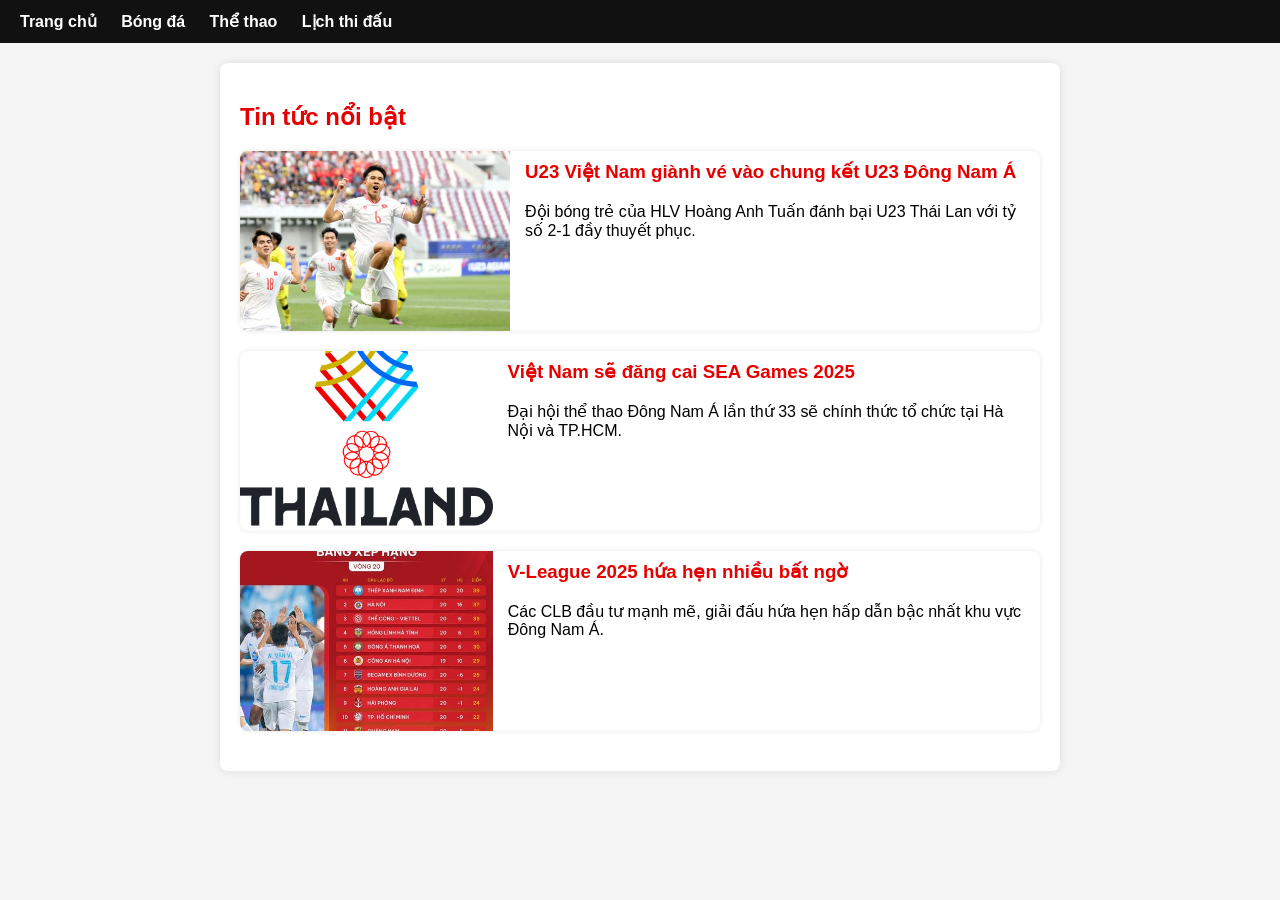
<file: index.html>
<!DOCTYPE html>
<html lang="vi">
<head>
<meta charset="UTF-8">
<title>Fastball News</title>
<link rel="stylesheet" href="style.css">
</head>
<body>

<nav>
  <a href="index.html">Trang chủ</a>
  <a href="bongda.html">Bóng đá</a>
  <a href="thethao.html">Thể thao</a>
  <a href="lichthidau.html">Lịch thi đấu</a>
</nav>

<div class="container">
<h2>Tin tức nổi bật</h2>

<div class="news-item">
  <img src="minh-khoa-ngay-20-4-read-only-1713660448028204063745-1713688700852.jpg" alt="U23 Việt Nam" />
  <div class="news-content">
    <h3>U23 Việt Nam giành vé vào chung kết U23 Đông Nam Á</h3>
    <p>Đội bóng trẻ của HLV Hoàng Anh Tuấn đánh bại U23 Thái Lan với tỷ số 2-1 đầy thuyết phục.</p>
  </div>
</div>

<div class="news-item">
  <img src="2025_SEA_Games.svg.png" alt="SEA Games 2025" />
  <div class="news-content">
    <h3>Việt Nam sẽ đăng cai SEA Games 2025</h3>
    <p>Đại hội thể thao Đông Nam Á lần thứ 33 sẽ chính thức tổ chức tại Hà Nội và TP.HCM.</p>
  </div>
</div>

<div class="news-item">
  <img src="21fb59f010bef9e0a0af.jpg" />
  <div class="news-content">
    <h3>V-League 2025 hứa hẹn nhiều bất ngờ</h3>
    <p>Các CLB đầu tư mạnh mẽ, giải đấu hứa hẹn hấp dẫn bậc nhất khu vực Đông Nam Á.</p>
  </div>
</div>

</div>
</body>
</html>
</file>
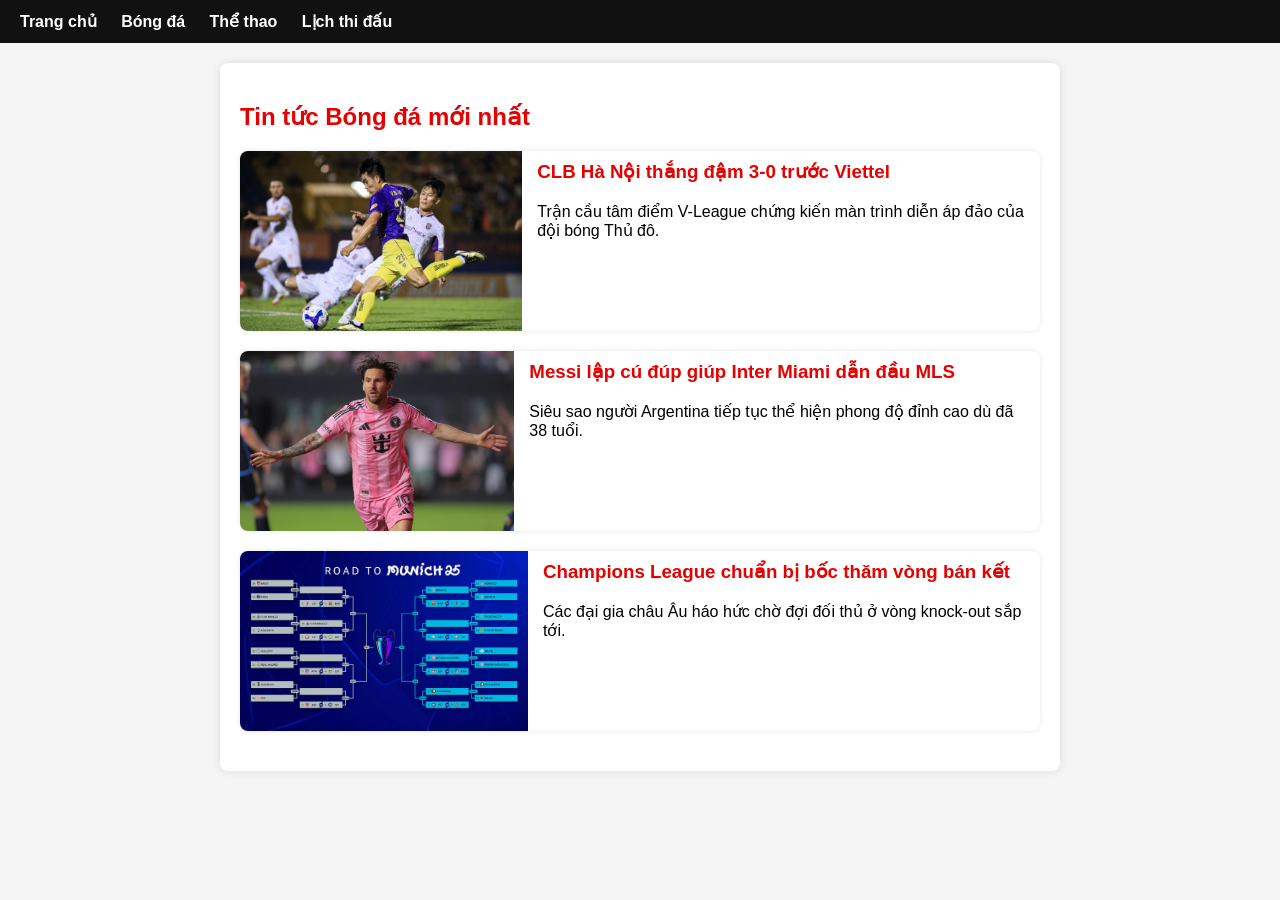
<file: bongda.html>
<!DOCTYPE html>
<html lang="vi">
<head>
<meta charset="UTF-8">
<title>Fastball News</title>
<link rel="stylesheet" href="style.css">
</head>
<body>

<nav>
  <a href="index.html">Trang chủ</a>
  <a href="bongda.html">Bóng đá</a>
  <a href="thethao.html">Thể thao</a>
  <a href="lichthidau.html">Lịch thi đấu</a>
</nav>

<div class="container">
<h2>Tin tức Bóng đá mới nhất</h2>

<div class="news-item">
  <img src="9061.jpg" alt="CLB Hà Nội thắng Viettel" />
  <div class="news-content">
    <h3>CLB Hà Nội thắng đậm 3-0 trước Viettel</h3>
    <p>Trận cầu tâm điểm V-League chứng kiến màn trình diễn áp đảo của đội bóng Thủ đô.</p>
  </div>
</div>

<div class="news-item">
  <img src="2025-03-30t010135z1952279897mt1usatoday25804142rtrmadp3mls-philadelphia-union-at-inter-miami-cf-1744257057600900846138.jpg" alt="Messi lập cú đúp" />
  <div class="news-content">
    <h3>Messi lập cú đúp giúp Inter Miami dẫn đầu MLS</h3>
    <p>Siêu sao người Argentina tiếp tục thể hiện phong độ đỉnh cao dù đã 38 tuổi.</p>
  </div>
</div>

<div class="news-item">
  <img src="boc-tham3.jpg" alt="Bốc thăm C1" />
  <div class="news-content">
    <h3>Champions League chuẩn bị bốc thăm vòng bán kết</h3>
    <p>Các đại gia châu Âu háo hức chờ đợi đối thủ ở vòng knock-out sắp tới.</p>
  </div>
</div>

</div>
</body>
</html>
</file>
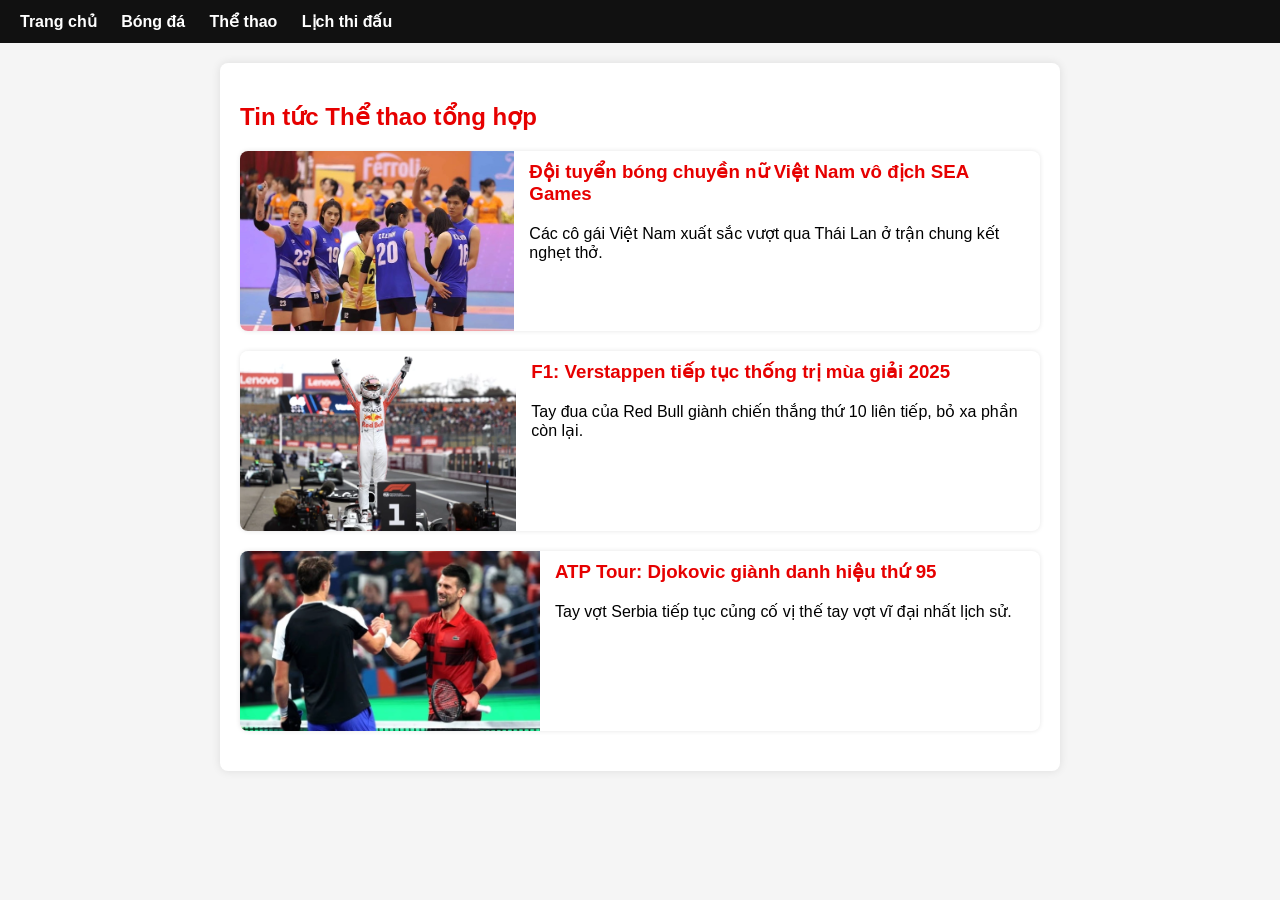
<file: thethao.html>
<!DOCTYPE html>
<html lang="vi">
<head>
<meta charset="UTF-8">
<title>Fastball News</title>
<link rel="stylesheet" href="style.css">
</head>
<body>

<nav>
  <a href="index.html">Trang chủ</a>
  <a href="bongda.html">Bóng đá</a>
  <a href="thethao.html">Thể thao</a>
  <a href="lichthidau.html">Lịch thi đấu</a>
</nav>

<div class="container">
<h2>Tin tức Thể thao tổng hợp</h2>

<div class="news-item">
  <img src="Bong-Chuyen-Nu-Vtvcu.jpg" alt="Bóng chuyền nữ Việt Nam" />
  <div class="news-content">
    <h3>Đội tuyển bóng chuyền nữ Việt Nam vô địch SEA Games</h3>
    <p>Các cô gái Việt Nam xuất sắc vượt qua Thái Lan ở trận chung kết nghẹt thở.</p>
  </div>
</div>

<div class="news-item">
  <img src="A-nh-ma-n-hi-nh-2025-04-06-lu-5067-2053-1743950880.jpg" alt="F1 Verstappen" />
  <div class="news-content">
    <h3>F1: Verstappen tiếp tục thống trị mùa giải 2025</h3>
    <p>Tay đua của Red Bull giành chiến thắng thứ 10 liên tiếp, bỏ xa phần còn lại.</p>
  </div>
</div>

<div class="news-item">
  <img src="djokovic-mensik-analisis-final-1261-7824-1743318163.jpg" alt="Djokovic danh hiệu" />
  <div class="news-content">
    <h3>ATP Tour: Djokovic giành danh hiệu thứ 95</h3>
    <p>Tay vợt Serbia tiếp tục củng cố vị thế tay vợt vĩ đại nhất lịch sử.</p>
  </div>
</div>

</div>
</body>
</html>
</file>
<file: style.css>
body {
  font-family: Arial, sans-serif;
  background-color: #f5f5f5;
  margin: 0;
  padding: 0;
}

nav {
  background-color: #111;
  padding: 12px 20px;
}

nav a {
  color: white;
  text-decoration: none;
  margin-right: 20px;
  font-weight: bold;
}

nav a:hover {
  color: #e60000;
}

.container {
  max-width: 800px;
  background: white;
  margin: 20px auto;
  padding: 20px;
  box-shadow: 0 0 10px rgba(0,0,0,0.1);
  border-radius: 8px;
}

h2 {
  color: #e60000;
}

table {
  width: 100%;
  border-collapse: collapse;
}

table, th, td {
  border: 1px solid #ccc;
}

th {
  background-color: #e60000;
  color: white;
}

td, th {
  padding: 8px;
  text-align: center;
}

.news-item {
  display: flex;
  margin-bottom: 20px;
  background: #fff;
  border-radius: 8px;
  overflow: hidden;
  box-shadow: 0 0 5px rgba(0,0,0,0.1);
}

.news-item img {
  width: 300px;
  height: 180px;
  object-fit: cover;
}

.news-content {
  padding: 10px 15px;
}

.news-content h3 {
  color: #e60000;
  margin-top: 0;
}

.news-content p {
  margin: 5px 0 0;
}
</file>
